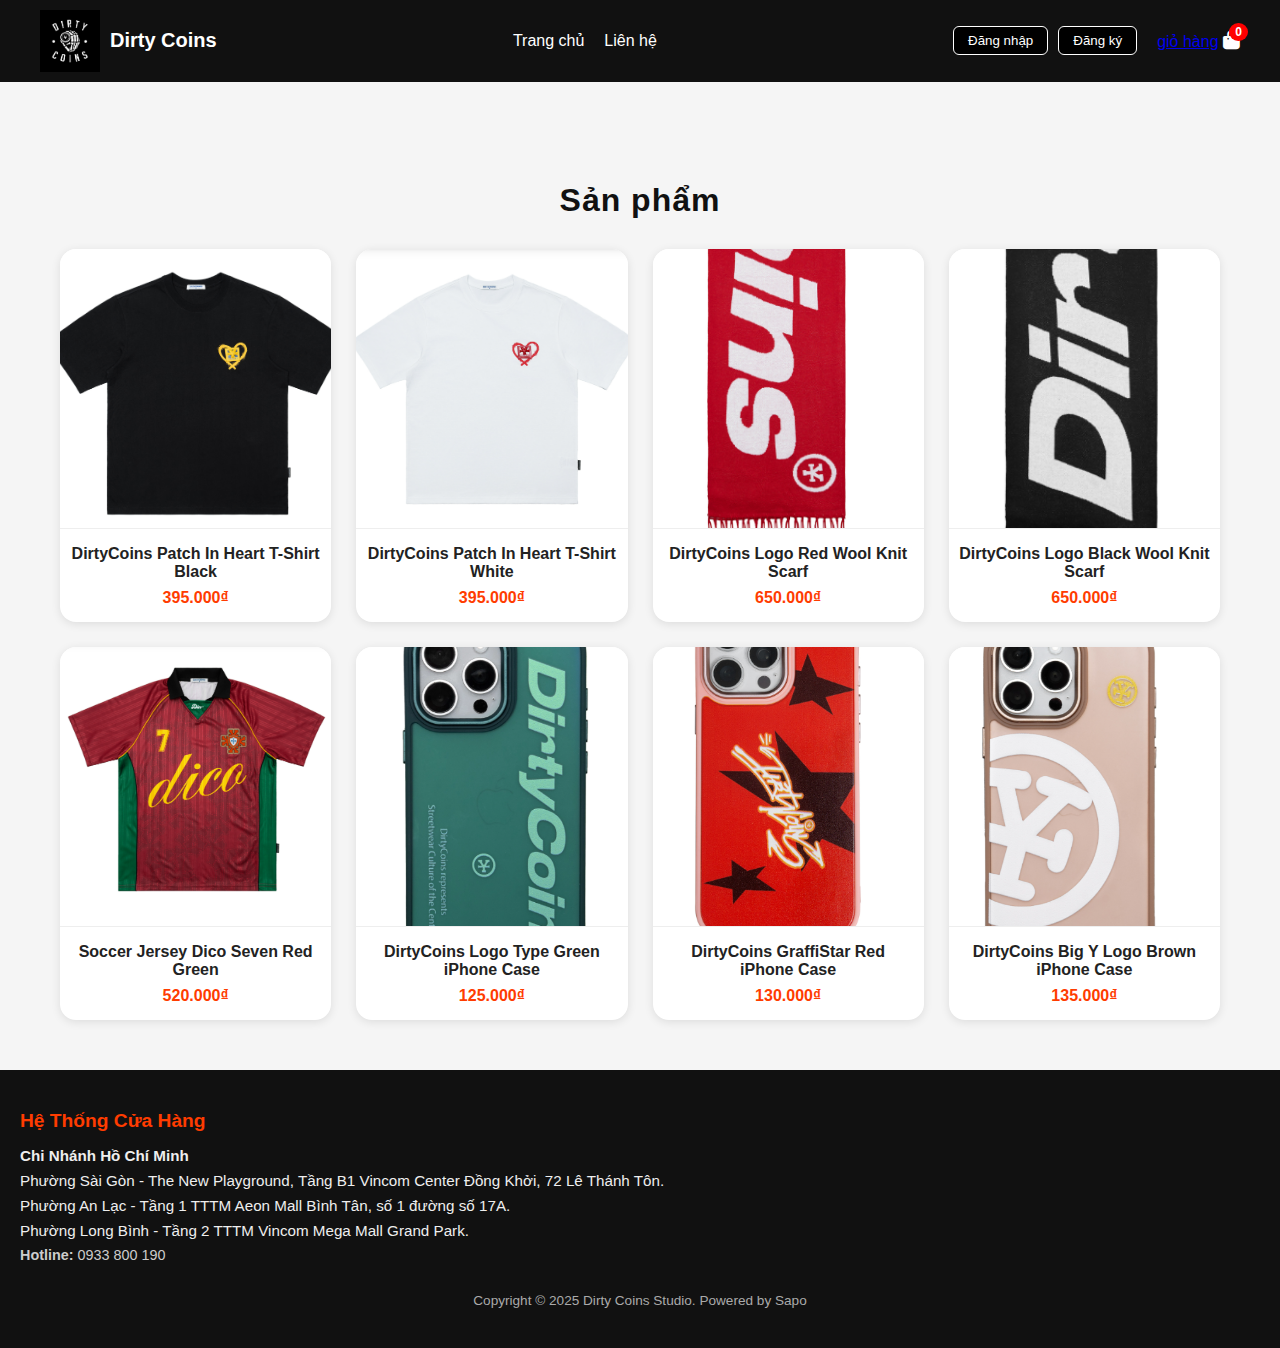
<file: index.html>
<!DOCTYPE html>
<html lang="en">
<head>
  <meta charset="UTF-8">
  <meta name="viewport" content="width=device-width, initial-scale=1.0">
  <title>Dirty Coins</title>
  <link rel="stylesheet" href="assets/css/index.css">
  <link rel="stylesheet" href="https://cdnjs.cloudflare.com/ajax/libs/font-awesome/6.5.0/css/all.min.css">
</head>
<body>

  <!-- Header -->
  <header>
  <div class="brand">
    <img src="assets/img/logo.jpg" alt="Dirty Coins Logo" class="logo">
    <span class="brand-name">Dirty Coins</span>
  </div>

  <nav>
    <a href="index.html">Trang chủ</a>
    <a href="contract.html">Liên hệ</a>
  </nav>

  <div class="right-section">
    <div class="auth-buttons">
      <button id="loginBtn" class="auth-btn">Đăng nhập</button>
      <button id="registerBtn" class="auth-btn">Đăng ký</button>
    </div>
    <div class="cart">
      <a href="cart.html">giỏ hàng</a>
      <i class="fa-solid fa-bag-shopping cart-icon"></i>
      <span class="cart-count">0</span>
  </div>
</header>


  <!-- Main -->
  <main class="container">
    <h1>Sản phẩm</h1>
    <div class="products" id="product-list"></div>
  </main>

  <!-- Footer -->
  <footer>
    <div class="store-system">
      <h3>Hệ Thống Cửa Hàng</h3>
      <ul>
        <li><b>Chi Nhánh Hồ Chí Minh</b></li>
        <li>Phường Sài Gòn - The New Playground, Tầng B1 Vincom Center Đồng Khởi, 72 Lê Thánh Tôn.</li>
        <li>Phường An Lạc - Tầng 1 TTTM Aeon Mall Bình Tân, số 1 đường số 17A.</li>
        <li>Phường Long Bình - Tầng 2 TTTM Vincom Mega Mall Grand Park.</li>
      </ul>
      <p><b>Hotline:</b> 0933 800 190</p>
    </div>
    <small>Copyright © 2025 Dirty Coins Studio. Powered by Sapo</small>
  </footer>

  <!-- JS -->
  <script src="assets/js/data.js"></script>
  <script src="assets/js/renderdata.js"></script>
  <script src="assets/js/check.js"></script>
</body>
</html>
</file>
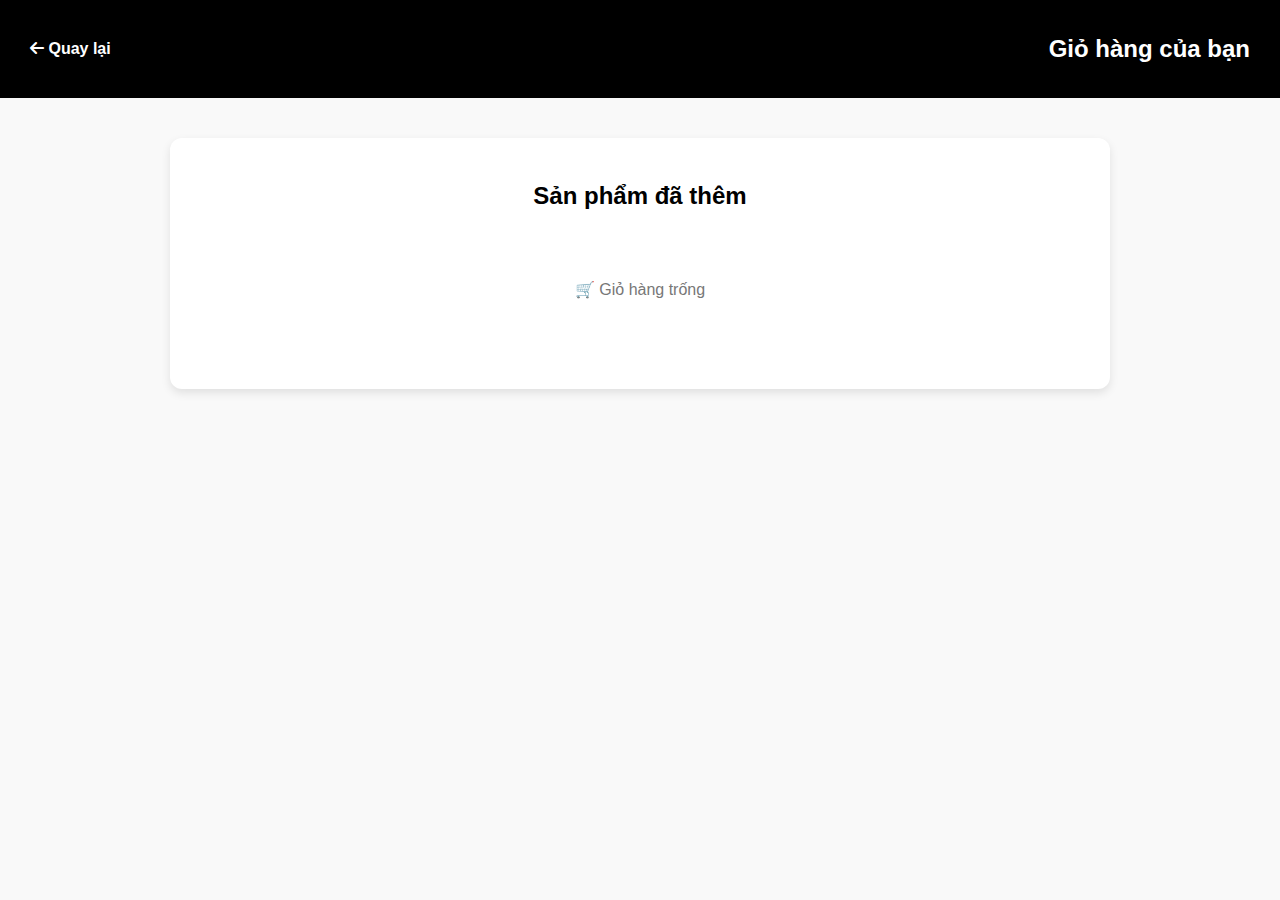
<file: cart.html>
<!DOCTYPE html>
<html lang="en">
<head>
  <meta charset="UTF-8">
  <meta name="viewport" content="width=device-width, initial-scale=1.0">
  <title>Giỏ hàng - Dirty Coins</title>
  <link rel="stylesheet" href="assets/css/cart.css">
  <link rel="stylesheet" href="https://cdnjs.cloudflare.com/ajax/libs/font-awesome/6.5.0/css/all.min.css">
</head>
<body>

  <header>
    <a href="index.html"><i class="fa-solid fa-arrow-left"></i> Quay lại</a>
    <h2>Giỏ hàng của bạn</h2>
  </header>

  <div class="cart-container">
    <h3 class="cart-title">Sản phẩm đã thêm</h3>
    <div id="cartItems"></div>
    <div class="cart-summary" id="cartSummary"></div>
    <button id="checkoutBtn" class="checkout-btn">Thanh toán</button>
  </div>

  <script>
    let cart = JSON.parse(localStorage.getItem("cart")) || [];

    const cartContainer = document.getElementById("cartItems");
    const cartSummary = document.getElementById("cartSummary");
    const checkoutBtn = document.getElementById("checkoutBtn");

    function renderCart() {
      cartContainer.innerHTML = "";
      if (cart.length === 0) {
        cartContainer.innerHTML = `<p class="empty-cart">🛒 Giỏ hàng trống</p>`;
        cartSummary.textContent = "";
        checkoutBtn.style.display = "none";
        return;
      }

      let total = 0;
      cart.forEach((item, index) => {
        const price = parseFloat(item.price.replace(/[^\d]/g, "")) || 0;
        total += price;

        const div = document.createElement("div");
        div.classList.add("cart-item");
        div.innerHTML = `
          <img src="assets/img/${item.image}" alt="">
          <div class="cart-info">
            <h3>${item.name}</h3>
            <p>${item.price}</p>
          </div>
          <button class="cart-remove" onclick="removeItem(${index})"><i class="fa-solid fa-trash"></i></button>
        `;
        cartContainer.appendChild(div);
      });

      cartSummary.textContent = `Tổng cộng: ${total.toLocaleString("vi-VN")}₫`;
      checkoutBtn.style.display = "block";
    }

    function removeItem(index) {
      cart.splice(index, 1);
      localStorage.setItem("cart", JSON.stringify(cart));
      renderCart();
    }

    checkoutBtn.addEventListener("click", () => {
      if (cart.length === 0) return;
      alert("Thanh toán thành công 🎉");
      cart = [];
      localStorage.setItem("cart", JSON.stringify(cart));
      renderCart();
    });

    renderCart();
  </script>
</body>
</html>
</file>
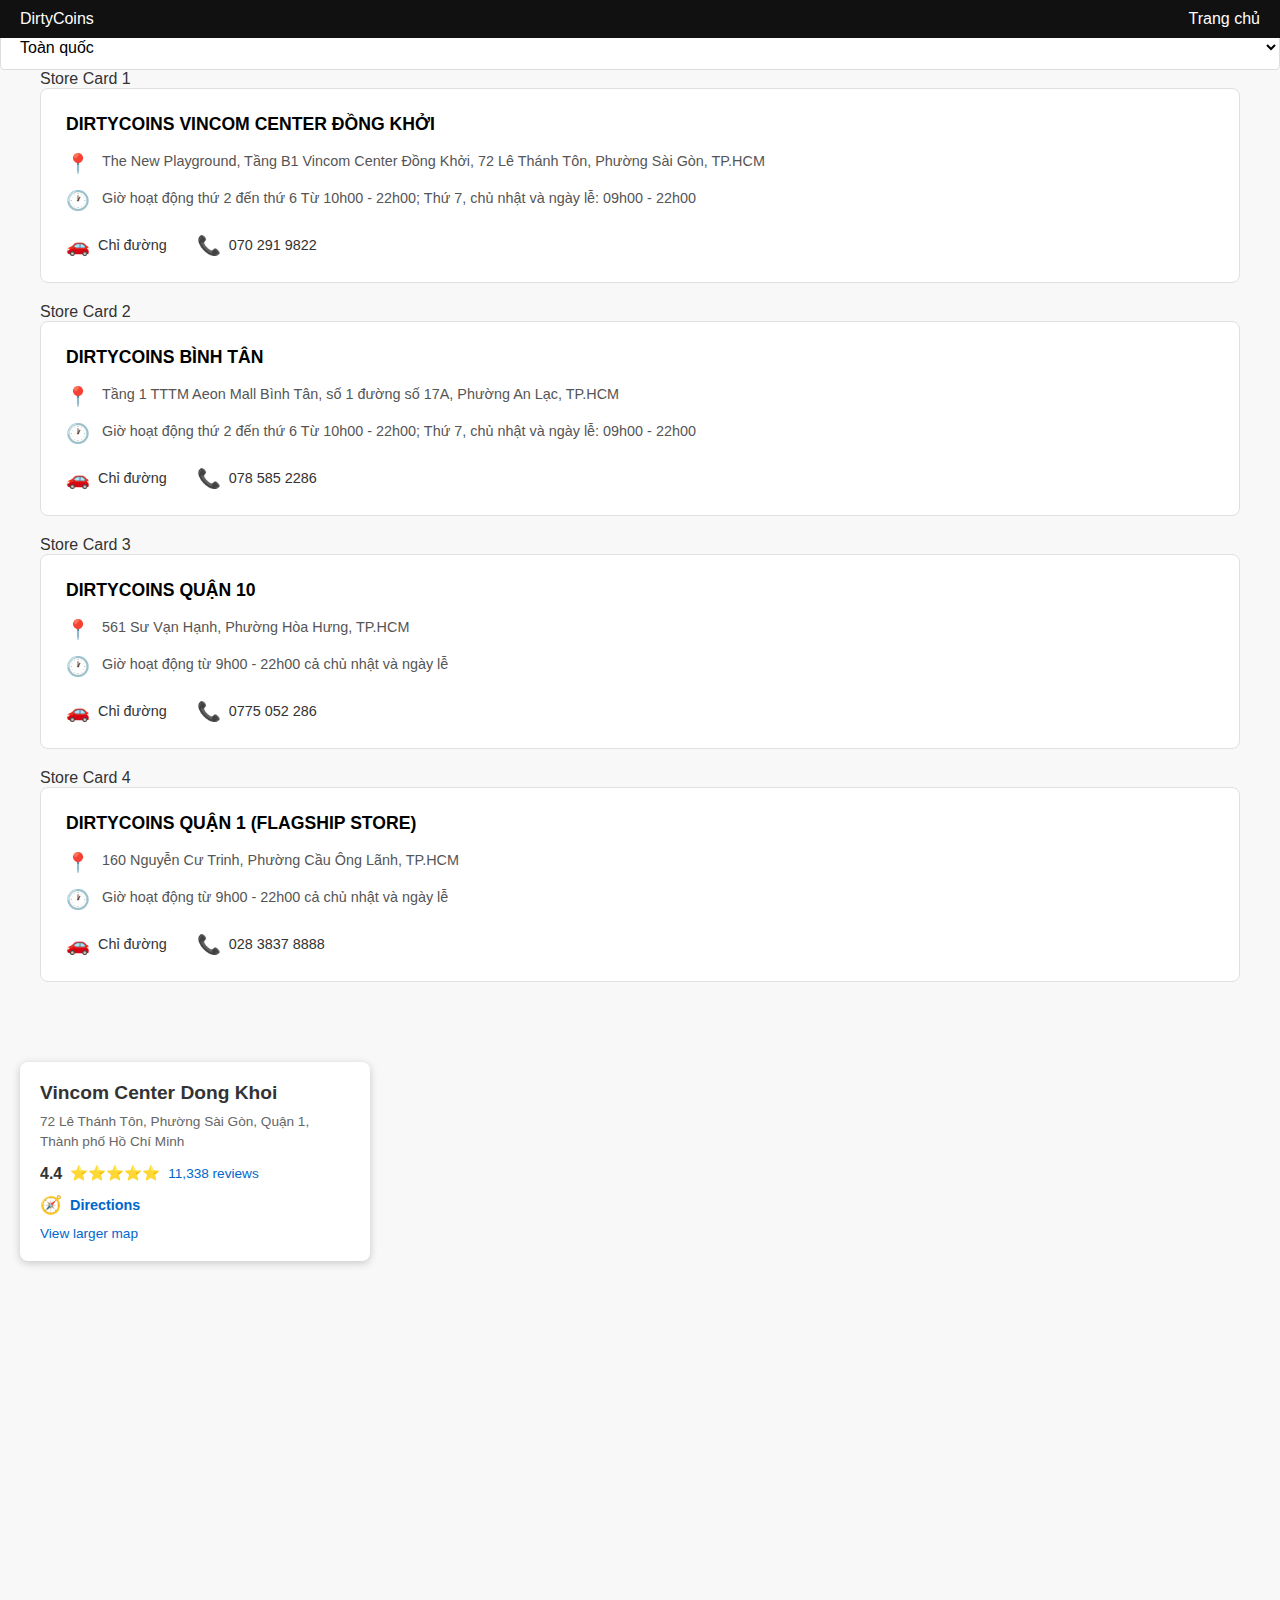
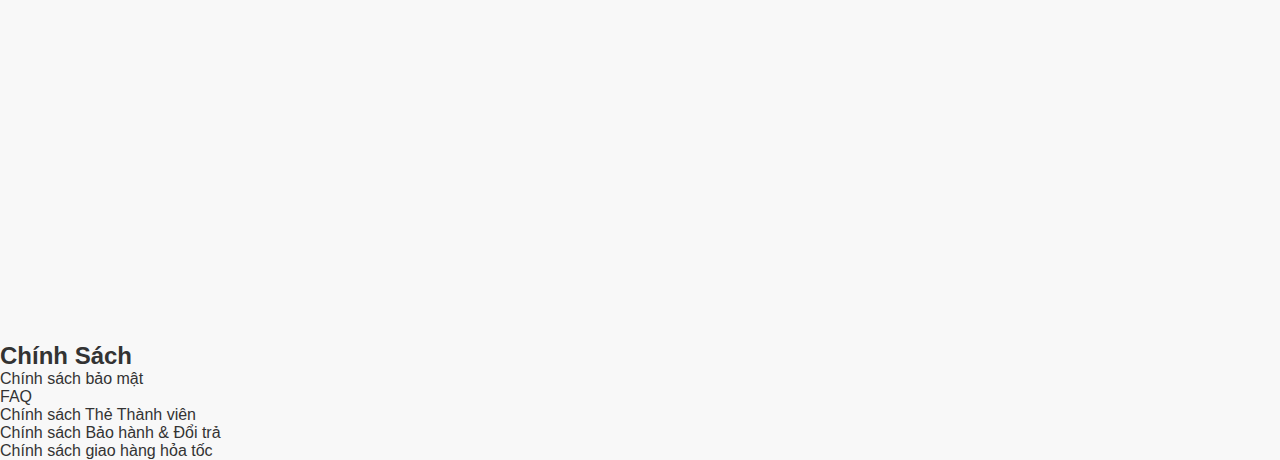
<file: contract.html>
<!DOCTYPE html>
<html lang="en">
<head>
    <meta charset="UTF-8">
    <meta name="viewport" content="width=device-width, initial-scale=1.0">
    <title>contract</title>
    <link rel="stylesheet" href="assets/css/contract.css">
</head>
<body>
    <header>
    <div class="brand">
      <a href="index.html" class="logo"></a>
      <div class="brand-name">DirtyCoins</div>
    </div>
    <nav class="nav">
      <a href="index.html">Trang chủ</a>
    </nav>
    
  </header>
   <div class="filter-section">
          <label for="city-select" class="filter-label">CHỌN TỈNH THÀNH PHỐ</label>
          <select id="city-select" class="city-dropdown">
            <option value="all">Toàn quốc</option>
            <option value="hcm">Hồ Chí Minh</option>
            <option value="hn">Hà Nội</option>
            <option value="dn">Đà Nẵng</option>
          </select>
        </div>
      </div>

      <div class="store-list">
         Store Card 1 
        <div class="store-card">
          <h3 class="store-name">DIRTYCOINS VINCOM CENTER ĐỒNG KHỞI</h3>
          
          <div class="store-info">
            <div class="info-row">
              <span class="icon">📍</span>
              <p class="info-text">The New Playground, Tầng B1 Vincom Center Đồng Khởi, 72 Lê Thánh Tôn, Phường Sài Gòn, TP.HCM</p>
            </div>
            
            <div class="info-row">
              <span class="icon">🕐</span>
              <p class="info-text">Giờ hoạt động thứ 2 đến thứ 6 Từ 10h00 - 22h00; Thứ 7, chủ nhật và ngày lễ: 09h00 - 22h00</p>
            </div>
            
            <div class="info-row actions">
              <div class="action-item">
                <span class="icon">🚗</span>
                <span class="action-text">Chỉ đường</span>
              </div>
              <div class="action-item">
                <span class="icon">📞</span>
                <span class="action-text">070 291 9822</span>
              </div>
            </div>
          </div>
        </div>

         Store Card 2 
        <div class="store-card">
          <h3 class="store-name">DIRTYCOINS BÌNH TÂN</h3>
          
          <div class="store-info">
            <div class="info-row">
              <span class="icon">📍</span>
              <p class="info-text">Tầng 1 TTTM Aeon Mall Bình Tân, số 1 đường số 17A, Phường An Lạc, TP.HCM</p>
            </div>
            
            <div class="info-row">
              <span class="icon">🕐</span>
              <p class="info-text">Giờ hoạt động thứ 2 đến thứ 6 Từ 10h00 - 22h00; Thứ 7, chủ nhật và ngày lễ: 09h00 - 22h00</p>
            </div>
            
            <div class="info-row actions">
              <div class="action-item">
                <span class="icon">🚗</span>
                <span class="action-text">Chỉ đường</span>
              </div>
              <div class="action-item">
                <span class="icon">📞</span>
                <span class="action-text">078 585 2286</span>
              </div>
            </div>
          </div>
        </div>

         Store Card 3 
        <div class="store-card">
          <h3 class="store-name">DIRTYCOINS QUẬN 10</h3>
          
          <div class="store-info">
            <div class="info-row">
              <span class="icon">📍</span>
              <p class="info-text">561 Sư Vạn Hạnh, Phường Hòa Hưng, TP.HCM</p>
            </div>
            
            <div class="info-row">
              <span class="icon">🕐</span>
              <p class="info-text">Giờ hoạt động từ 9h00 - 22h00 cả chủ nhật và ngày lễ</p>
            </div>
            
            <div class="info-row actions">
              <div class="action-item">
                <span class="icon">🚗</span>
                <span class="action-text">Chỉ đường</span>
              </div>
              <div class="action-item">
                <span class="icon">📞</span>
                <span class="action-text">0775 052 286</span>
              </div>
            </div>
          </div>
        </div>

         Store Card 4 
        <div class="store-card">
          <h3 class="store-name">DIRTYCOINS QUẬN 1 (FLAGSHIP STORE)</h3>
          
          <div class="store-info">
            <div class="info-row">
              <span class="icon">📍</span>
              <p class="info-text">160 Nguyễn Cư Trinh, Phường Cầu Ông Lãnh, TP.HCM</p>
            </div>
            
            <div class="info-row">
              <span class="icon">🕐</span>
              <p class="info-text">Giờ hoạt động từ 9h00 - 22h00 cả chủ nhật và ngày lễ</p>
            </div>
            
            <div class="info-row actions">
              <div class="action-item">
                <span class="icon">🚗</span>
                <span class="action-text">Chỉ đường</span>
              </div>
              <div class="action-item">
                <span class="icon">📞</span>
                <span class="action-text">028 3837 8888</span>
              </div>
            </div>
          </div>
        </div>

      </div>
    </div>

    <div class="map-panel">
      <div class="map-header">
        <h2 class="map-title">Vincom Center Dong Khoi</h2>
        <p class="map-address">72 Lê Thánh Tôn, Phường Sài Gòn, Quận 1, Thành phố Hồ Chí Minh</p>
        <div class="map-rating">
          <span class="rating-score">4.4</span>
          <span class="rating-stars">⭐⭐⭐⭐⭐</span>
          <a href="#" class="rating-link">11,338 reviews</a>
        </div>
        <a href="#" class="directions-link">
          <span class="directions-icon">🧭</span>
          Directions
        </a>
        <a href="#" class="view-larger">View larger map</a>
      </div>
      
      <iframe 
        class="google-map"
        src="https://www.google.com/maps/embed?pb=!1m18!1m12!1m3!1d3919.4609464152665!2d106.70086731533429!3d10.776448292320195!2m3!1f0!2f0!3f0!3m2!1i1024!2i768!4f13.1!3m3!1m2!1s0x31752f4b3330bcc9%3A0x5ecb559bb581b953!2sVincom%20Center%20%C4%90%E1%BB%93ng%20Kh%E1%BB%9Fi!5e0!3m2!1sen!2s!4v1234567890123!5m2!1sen!2s"
        allowfullscreen=""
        loading="lazy"
        referrerpolicy="no-referrer-when-downgrade">
      </iframe>
    </div>
  </div>

    <div class="footer-section policies">
        <h2>Chính Sách</h2>
        <ul class="policy-list">
            <li><a>Chính sách bảo mật</a></li>
            <li><a>FAQ</a></li>
            <li><a>Chính sách Thẻ Thành viên</a></li>
            <li><a>Chính sách Bảo hành & Đổi trả</a></li>
            <li>Chính sách giao hàng hỏa tốc</a></li>
        </ul>
    </div>

    </footer>
</body>
</html>
</file>
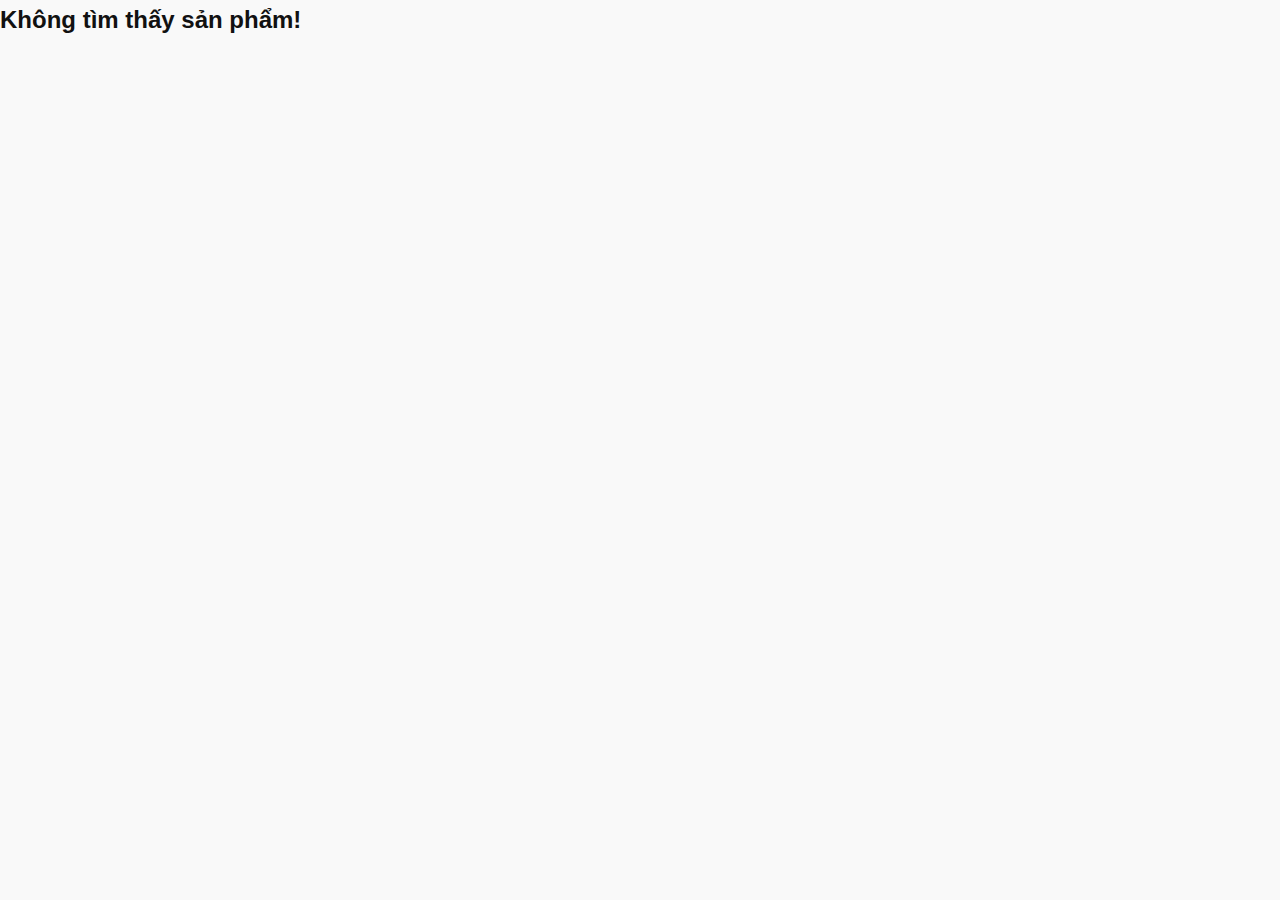
<file: detail.html>
<!DOCTYPE html>
<html lang="vi">
<head>
  <meta charset="UTF-8">
  <meta name="viewport" content="width=device-width, initial-scale=1.0">
  <title>Chi tiết sản phẩm</title>
  <link rel="stylesheet" href="assets/css/detail.css">
</head>
<body>
  <header>
    <a href="index.html" class="back-btn">← Quay lại</a>
    <h1>Chi tiết sản phẩm</h1>
  </header>

  <main class="detail-container">
    <div class="image">
      <img id="product-img" src="" alt="">
    </div>
    <div class="info">
      <h2 id="product-name"></h2>
      <p id="product-price" class="price"></p>
      <p><b>Chất liệu:</b> <span id="product-material"></span></p>
      <p><b>Form:</b> <span id="product-fit"></span></p>
      <p><b>Mô tả:</b></p>
      <ul id="product-details"></ul>
      <p><b>Người mẫu:</b> <span id="product-model"></span></p>
      <p><b>Kích cỡ:</b> <span id="product-sizes"></span></p>
      <div id="size-chart"></div>

            <!-- Nút thao tác -->
      <div class="actions">
        <button class="btn buy-now" id="buyNowBtn">Mua ngay</button>
        <button onclick="addToCart(product)">🛒 Thêm vào giỏ hàng</button>

      </div>
    </div>
  </main>

  <script>
    const product = JSON.parse(localStorage.getItem("product"));
    if (product) {
      document.getElementById("product-img").src = `assets/img/${product.image}`;
      document.getElementById("product-name").textContent = product.name;
      document.getElementById("product-price").textContent = product.price;
      document.getElementById("product-material").textContent = product.material;
      document.getElementById("product-fit").textContent = product.fit;
      document.getElementById("product-model").textContent = product.model;
      document.getElementById("product-sizes").textContent = product.sizes.join(", ");

      const detailsList = document.getElementById("product-details");
      product.details.forEach(d => {
        const li = document.createElement("li");
        li.textContent = d;
        detailsList.appendChild(li);
      });

      if (product.chart) {
        document.getElementById("size-chart").innerHTML =
          `<img src="assets/img/${product.chart}" alt="Size Chart" style="width:300px;">`;
      }
    } else {
      document.body.innerHTML = "<h2>Không tìm thấy sản phẩm!</h2>";
    }

    // ========== Xử lý giỏ hàng ==========
    function getCart() {
      return JSON.parse(localStorage.getItem("cart")) || [];
    }

    function saveCart(cart) {
      localStorage.setItem("cart", JSON.stringify(cart));
    }

    function addToCart(item) {
      let cart = getCart();
      const existing = cart.find(c => c.name === item.name);
      if (existing) {
        existing.quantity += 1;
      } else {
        cart.push({ ...item, quantity: 1 });
      }
      saveCart(cart);
    }

    // ====== Nút “Thêm vào giỏ hàng” ======
    document.getElementById("addToCartBtn").addEventListener("click", () => {
      addToCart(product);
      alert(`Đã thêm "${product.name}" vào giỏ hàng!`);
    });

    // ====== Nút “Mua ngay” ======
    document.getElementById("buyNowBtn").addEventListener("click", () => {
      addToCart(product);
      window.location.href = "cart.html"; // chuyển đến trang giỏ hàng
    });

  function addToCart(product) {
    let cart = JSON.parse(localStorage.getItem("cart")) || [];
    cart.push(product);
    localStorage.setItem("cart", JSON.stringify(cart));
    alert("Đã thêm vào giỏ hàng!");
}

  </script>
</body>
</html>
</file>
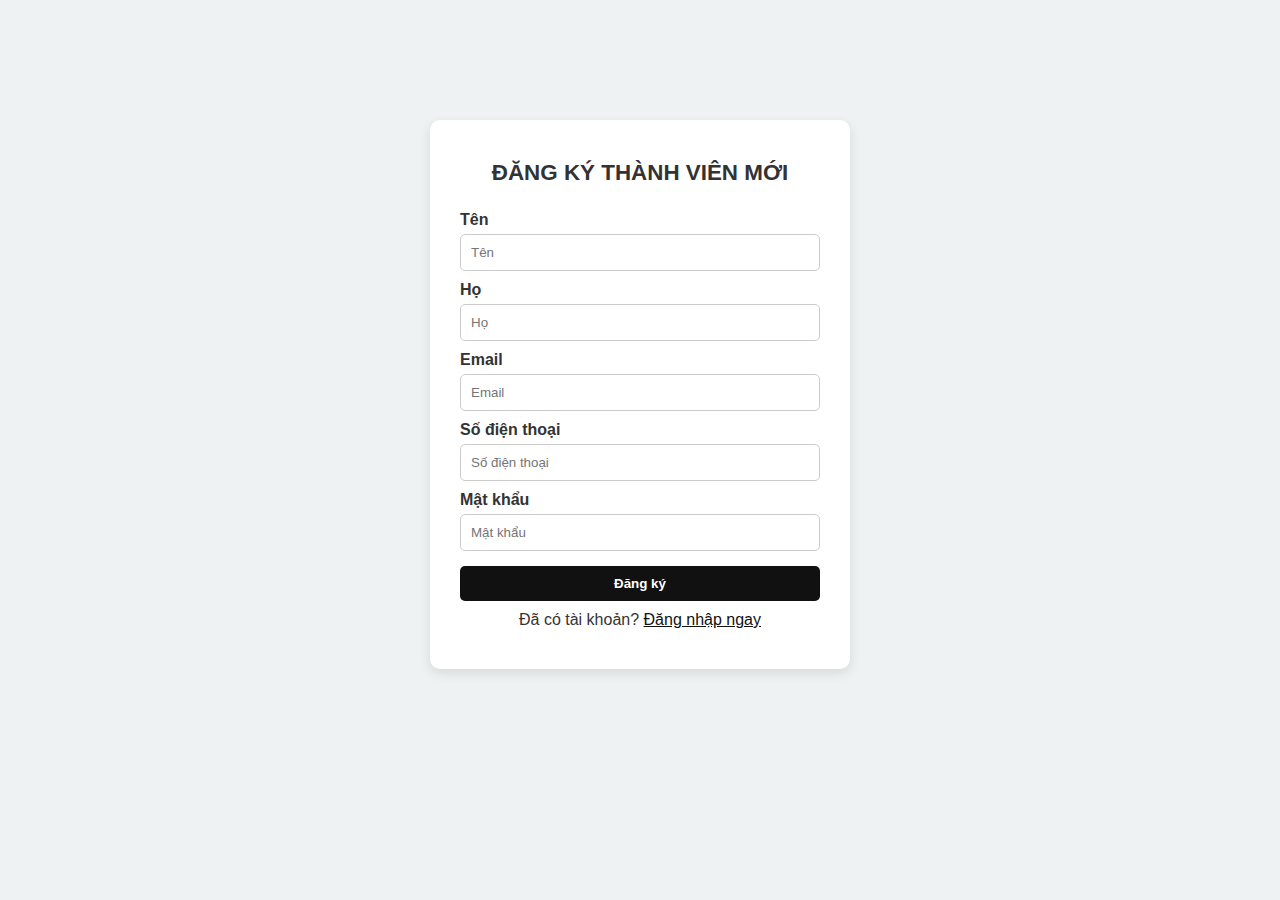
<file: signup.html>
<!DOCTYPE html>
<html lang="vi">
<head>
  <meta charset="UTF-8">
  <meta name="viewport" content="width=device-width, initial-scale=1.0">
  <title>Đăng ký thành viên mới</title>
  <link rel="stylesheet" href="assets/css/signup.css">
</head>
<body>
  <div class="auth-container">
    <div class="auth-box">
      <h2>ĐĂNG KÝ THÀNH VIÊN MỚI</h2>
      <form id="signupForm">
        <label for="signup-firstname">Tên</label>
        <input type="text" id="signup-firstname" placeholder="Tên" required>

        <label for="signup-lastname">Họ</label>
        <input type="text" id="signup-lastname" placeholder="Họ" required>

        <label for="signup-email">Email</label>
        <input type="email" id="signup-email" placeholder="Email" required>

        <label for="signup-phone">Số điện thoại</label>
        <input type="tel" id="signup-phone" placeholder="Số điện thoại" required pattern="[0-9]{9,11}" title="Chỉ nhập số, từ 9–11 ký tự">

        <label for="signup-password">Mật khẩu</label>
        <input type="password" id="signup-password" placeholder="Mật khẩu" required minlength="6">

        <input type="submit" value="Đăng ký">
      </form>

      <div class="signup-link">
        Đã có tài khoản? <a href="login.html">Đăng nhập ngay</a>
      </div>
    </div>
  </div>

  <script src="assets/js/signup.js"></script>
</body>
</html>
</file>
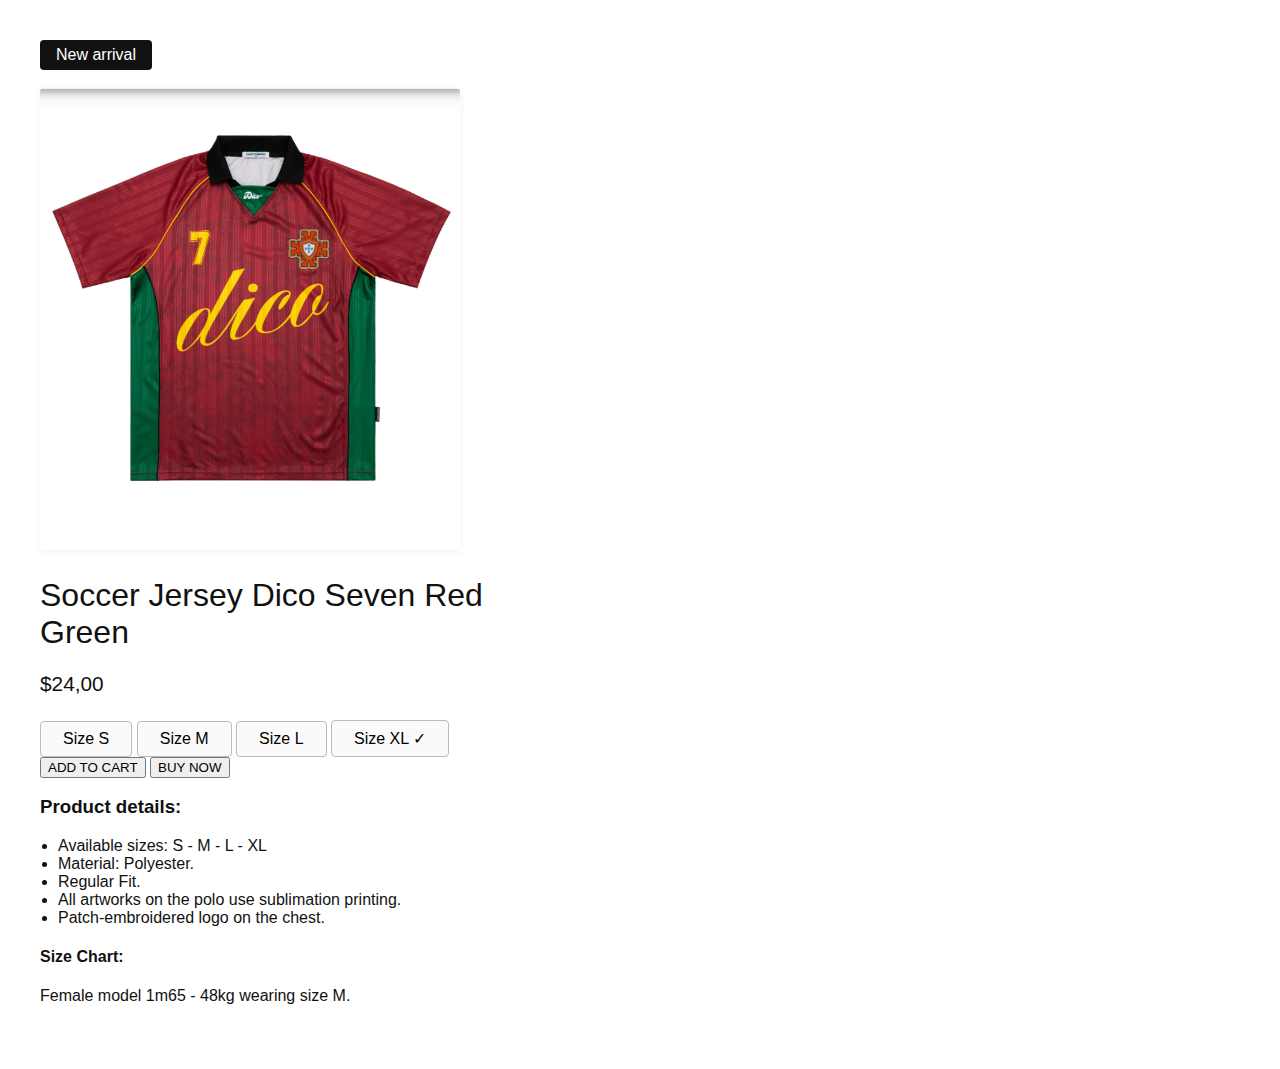
<file: sp1.html>
<!DOCTYPE html>
<html lang="en">
<head>
    <meta charset="UTF-8">
    <meta name="viewport" content="width=device-width, initial-scale=1.0">
    <title>Soccer Jersey Dico Seven Red Green</title>
    <style>
        body {
            font-family: Arial, sans-serif;
            background: #fff;
            color: #111;
            margin: 0;
            padding: 0;
        }
        .product-detail-container {
            display: flex;
            justify-content: center;
            align-items: flex-start;
            gap: 60px;
            max-width: 1200px;
            margin: 40px auto;
            padding: 0 20px;
        }
        .product-image {
            flex: 1 1 400px;
            display: flex;
            flex-direction: column;
            align-items: flex-start;
        }
        .product-image img {
            max-width: 420px;
            width: 100%;
            border-radius: 4px;
            box-shadow: 0 2px 8px rgba(0,0,0,0.06);
        }
        .badge {
            background: #111;
            color: #fff;
            padding: 6px 16px;
            border-radius: 4px;
            font-size: 1em;
            margin-bottom: 18px;
            display: inline-block;
        }
        .product-info {
            flex: 1 1 400px;
            max-width: 480px;
        }
        .product-title {
            font-size: 2em;
            font-weight: 500;
            margin-bottom: 8px;
        }
        .product-price {
            font-size: 1.3em;
            color: #111;
            margin-bottom: 24px;
        }
        .size-options {
            display: flex;
            gap: 12px;
            margin-bottom: 18px;
        }
        .size-btn {
            padding: 8px 22px;
            border: 1px solid #bbb;
            background: #fafafa;
            border-radius: 4px;
            cursor: pointer;
            font-size: 1em;
            transition: border 0.2s, background 0.2s;
        }
        .size-btn.selected, .size-btn:hover {
            border: 2px solid #111;
            background: #f0f0f0;
        }
        .product-actions {
            margin-bottom: 18px;
        }
        .add-to-cart, .buy-now {
            width: 100%;
            padding: 14px 0;
            font-size: 1.1em;
            border-radius: 4px;
            border: 1px solid #111;
            background: #fff;
            cursor: pointer;
            margin-bottom: 12px;
            transition: background 0.2s, color 0.2s;
        }
        .buy-now {
            background: #111;
            color: #fff;
            border: none;
        }
        .add-to-cart:hover {
            background: #f5f5f5;
        }
        .buy-now:hover {
            background: #333;
        }
        .product-details {
            margin-bottom: 24px;
        }
        .product-details b {
            display: block;
            margin-bottom: 6px;
        }
        .product-details ul {
            margin: 0 0 0 18px;
            padding: 0;
        }
        .size-chart {
            margin-top: 18px;
        }
        .size-chart img {
            max-width: 180px;
            margin-top: 10px;
        }
        @media (max-width: 900px) {
            .product-detail-container {
                flex-direction: column;
                align-items: center;
                gap: 30px;
            }
            .product-image img, .product-info {
                max-width: 100%;
            }
        }
    </style>
</head>
<body>
    <div class="product-detail-container">
        <div class="product-image">
            <span class="badge">New arrival</span>
            <img src="assets/img/sp5.png" alt="Soccer Jersey Dico Seven Red Green">
         <aside class="product-sidebar">
            <div class="product-info">
                <h2 class="product-title">Soccer Jersey Dico Seven Red Green</h2>
                <p class="product-price">$24,00</p>
            </div>

            <div class="size-selection">
                <button class="size-btn">Size S</button>
                <button class="size-btn">Size M</button>
                <button class="size-btn">Size L</button>
                <button class="size-btn size-selected">
                    Size XL
                    <span class="checkmark">✓</span> 
                </button>
            </div>

            <button class="btn btn-primary">ADD TO CART</button>
            <button class="btn btn-secondary">BUY NOW</button>

            <div class="product-details">
                <h3>Product details:</h3>
                <ul>
                    <li>Available sizes: S - M - L - XL</li>
                    <li>Material: Polyester.</li>
                    <li>Regular Fit.</li>
                    <li>All artworks on the polo use sublimation printing.</li>
                    <li>Patch-embroidered logo on the chest.</li>
                </ul>

                <div class="size-chart">
                    <h4>Size Chart:</h4>
                    <p>Female model 1m65 - 48kg wearing size M.</p>
                </div>
            </div>
        </aside>
    </div>
</body>
</file>
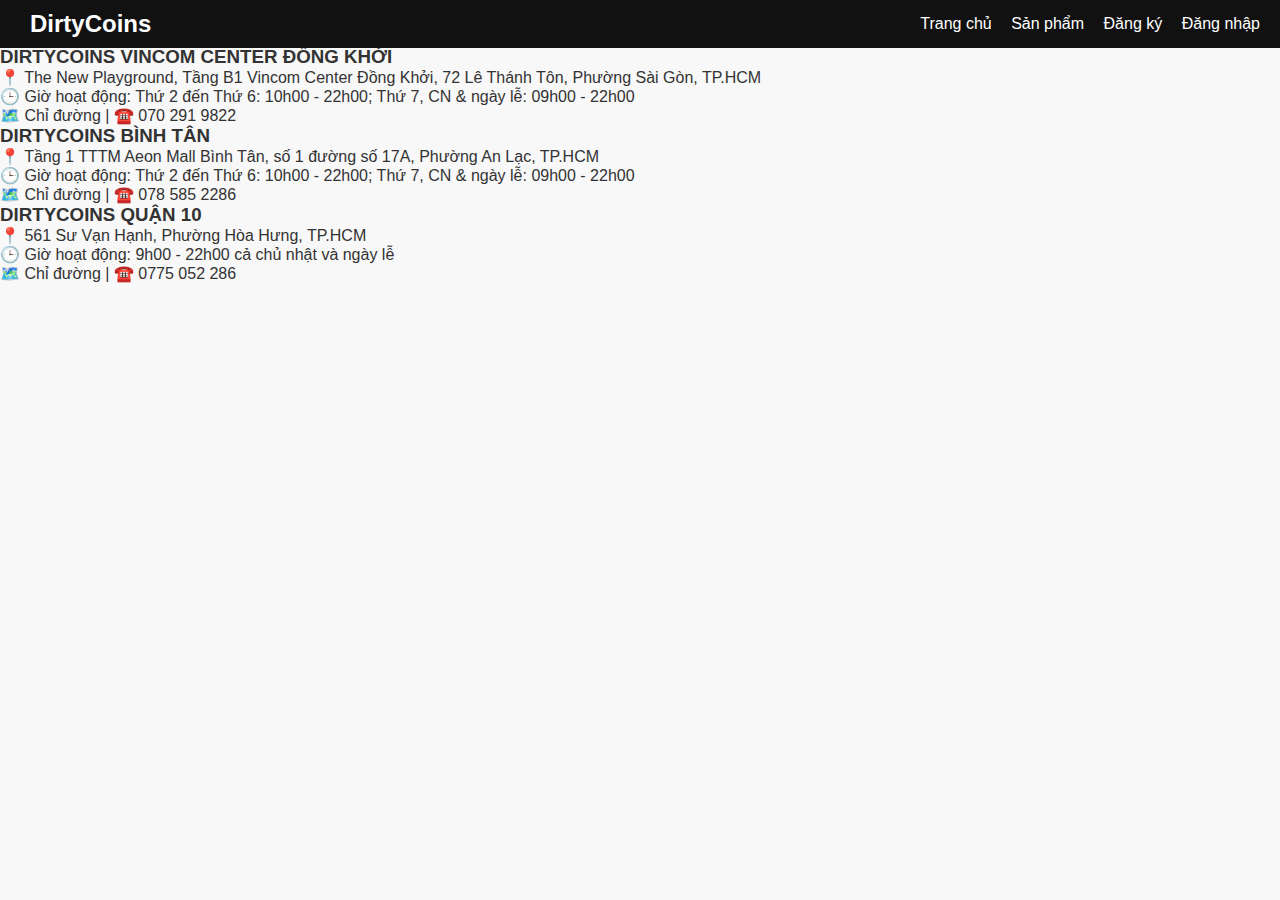
<file: assets/contract.html>
<!DOCTYPE html>
<html lang="en">
<head>
    <meta charset="UTF-8">
    <meta name="viewport" content="width=device-width, initial-scale=1.0">
    <title>contract</title>
    <link rel="stylesheet" href="contract.css">
</head>
<body>
    <header>
    <div class="brand">
      <a href="index.html" class="logo"></a>
      <div class="brand-name">DirtyCoins</div>
    </div>
    <nav class="nav">
      <a href="index.html">Trang chủ</a>
      <a href="index.html">Sản phẩm</a>
      <a href="signup.html">Đăng ký</a>
      <a href="login.html">Đăng nhập</a>
    </nav>
  </header>
  <main class="main-content">
    <div class="showroom-list">
      <h2>DIRTY COINS các showroom trên cả nước</h2>
      <label for="city">Thành Phố Hồ Chí Minh</label>
      <div class="showroom-card">
        <h3>DIRTYCOINS VINCOM CENTER ĐỒNG KHỞI</h3>
        <p>📍 The New Playground, Tầng B1 Vincom Center Đồng Khởi, 72 Lê Thánh Tôn, Phường Sài Gòn, TP.HCM</p>
        <p>🕒 Giờ hoạt động: Thứ 2 đến Thứ 6: 10h00 - 22h00; Thứ 7, CN & ngày lễ: 09h00 - 22h00</p>
        <p>🗺️ Chỉ đường | ☎️ 070 291 9822</p>
      </div>
      <div class="showroom-card">
        <h3>DIRTYCOINS BÌNH TÂN</h3>
        <p>📍 Tầng 1 TTTM Aeon Mall Bình Tân, số 1 đường số 17A, Phường An Lạc, TP.HCM</p>
        <p>🕒 Giờ hoạt động: Thứ 2 đến Thứ 6: 10h00 - 22h00; Thứ 7, CN & ngày lễ: 09h00 - 22h00</p>
        <p>🗺️ Chỉ đường | ☎️ 078 585 2286</p>
      </div>
      <div class="showroom-card">
        <h3>DIRTYCOINS QUẬN 10</h3>
        <p>📍 561 Sư Vạn Hạnh, Phường Hòa Hưng, TP.HCM</p>
        <p>🕒 Giờ hoạt động: 9h00 - 22h00 cả chủ nhật và ngày lễ</p>
        <p>🗺️ Chỉ đường | ☎️ 0775 052 286</p>
      </div>
      <!-- Thêm các showroom khác nếu muốn -->
    </div>
  </main>
    
</body>
</html>
</file>
<file: assets/css/cart.css>
body {
      font-family: "Poppins", sans-serif;
      background: #f9f9f9;
      margin: 0;
      padding: 0;
    }

    header {
      background: #000;
      color: white;
      padding: 15px 30px;
      display: flex;
      align-items: center;
      justify-content: space-between;
    }

    header a {
      color: white;
      text-decoration: none;
      font-weight: 600;
    }

    .cart-container {
      max-width: 900px;
      margin: 40px auto;
      background: white;
      border-radius: 12px;
      box-shadow: 0 4px 10px rgba(0,0,0,0.1);
      padding: 20px;
    }

    .cart-title {
      text-align: center;
      margin-bottom: 20px;
      font-size: 24px;
      font-weight: 700;
    }

    .cart-item {
      display: flex;
      align-items: center;
      justify-content: space-between;
      border-bottom: 1px solid #eee;
      padding: 15px 0;
    }

    .cart-item img {
      width: 80px;
      height: 80px;
      border-radius: 8px;
      object-fit: cover;
    }

    .cart-info {
      flex: 1;
      margin-left: 15px;
    }

    .cart-info h3 {
      margin: 0;
      font-size: 16px;
    }

    .cart-info p {
      margin: 5px 0;
      color: #555;
    }

    .cart-remove {
      background: none;
      border: none;
      color: red;
      font-size: 18px;
      cursor: pointer;
    }

    .cart-summary {
      text-align: right;
      margin-top: 20px;
      font-size: 18px;
      font-weight: bold;
    }

    .checkout-btn {
      display: block;
      margin: 20px auto 0;
      padding: 10px 20px;
      background: #007bff;
      color: white;
      border: none;
      border-radius: 8px;
      cursor: pointer;
      font-weight: 600;
    }

    .checkout-btn:hover {
      background: #0056b3;
    }

    .empty-cart {
      text-align: center;
      color: #777;
      font-size: 16px;
      padding: 50px 0;
    }
</file>
<file: assets/css/contract.css>
* {
  margin: 0;
  padding: 0;
  box-sizing: border-box;
}

body {
  font-family: "Helvetica Neue", Arial, sans-serif;
  color: #333;
  overflow: hidden;
}
* {
  margin: 0;
  padding: 0;
  box-sizing: border-box;
}

body {
  font-family: Arial, sans-serif;
  background: #f8f8f8;
  color: #333;
}

/* Header */
header {
  background: #111;
  color: #fff;
  padding: 10px 20px;
  display: flex;
  justify-content: space-between;
  align-items: center;
  position: fixed;
  top: 0;
  left: 0;
  width: 100%;
  z-index: 10;
}

header .logo img {
  height: 50px;
}

header nav a {
  color: #fff;
  margin-left: 15px;
  text-decoration: none;
}

.store-locator {
  display: flex;
  height: 100vh;
  width: 100%;
}

/* Left Panel - Store List */
.store-list-panel {
  width: 50%;
  height: 100vh;
  overflow-y: auto;
  background: #ffffff;
  border-right: 1px solid #e0e0e0;
}

.panel-header {
  padding: 40px 40px 30px;
  background: #f8f8f8;
  position: sticky;
  top: 0;
  z-index: 10;
}

.page-title {
  font-size: 1.5rem;
  font-weight: 700;
  margin-bottom: 30px;
  text-transform: uppercase;
  letter-spacing: 0.5px;
}

.filter-section {
  display: flex;
  flex-direction: column;
  gap: 10px;
}

.filter-label {
  font-size: 0.85rem;
  font-weight: 600;
  text-transform: uppercase;
  color: #666;
  letter-spacing: 0.5px;
}

.city-dropdown {
  width: 100%;
  padding: 12px 15px;
  border: 1px solid #ddd;
  border-radius: 4px;
  font-size: 1rem;
  background: white;
  cursor: pointer;
  transition: border-color 0.3s ease;
}

.city-dropdown:hover {
  border-color: #999;
}

.city-dropdown:focus {
  outline: none;
  border-color: #333;
}

.store-list {
  padding: 0 40px 40px;
}

/* Store Card */
.store-card {
  border: 1px solid #e0e0e0;
  border-radius: 8px;
  padding: 25px;
  margin-bottom: 20px;
  background: white;
  transition: box-shadow 0.3s ease, transform 0.2s ease;
}

.store-card:hover {
  box-shadow: 0 4px 12px rgba(0, 0, 0, 0.1);
  transform: translateY(-2px);
}

.store-name {
  font-size: 1.1rem;
  font-weight: 700;
  margin-bottom: 15px;
  text-transform: uppercase;
  color: #000;
}

.store-info {
  display: flex;
  flex-direction: column;
  gap: 12px;
}

.info-row {
  display: flex;
  gap: 12px;
  align-items: flex-start;
}

.icon {
  font-size: 1.2rem;
  flex-shrink: 0;
  margin-top: 2px;
}

.info-text {
  font-size: 0.9rem;
  line-height: 1.6;
  color: #555;
}

.info-row.actions {
  display: flex;
  gap: 30px;
  margin-top: 8px;
}

.action-item {
  display: flex;
  align-items: center;
  gap: 8px;
  cursor: pointer;
  transition: color 0.3s ease;
}

.action-item:hover {
  color: #0066cc;
}

.action-text {
  font-size: 0.9rem;
  font-weight: 500;
}

/* Right Panel - Map */
.map-panel {
  width: 50%;
  height: 100vh;
  position: relative;
  overflow: hidden;
}

.map-header {
  position: absolute;
  top: 20px;
  left: 20px;
  background: white;
  padding: 20px;
  border-radius: 8px;
  box-shadow: 0 2px 8px rgba(0, 0, 0, 0.2);
  z-index: 5;
  max-width: 350px;
}

.map-title {
  font-size: 1.2rem;
  font-weight: 700;
  margin-bottom: 8px;
}

.map-address {
  font-size: 0.85rem;
  color: #666;
  margin-bottom: 12px;
  line-height: 1.5;
}

.map-rating {
  display: flex;
  align-items: center;
  gap: 8px;
  margin-bottom: 12px;
}

.rating-score {
  font-size: 1rem;
  font-weight: 700;
}

.rating-stars {
  font-size: 0.9rem;
}

.rating-link {
  font-size: 0.85rem;
  color: #0066cc;
  text-decoration: none;
}

.rating-link:hover {
  text-decoration: underline;
}

.directions-link {
  display: inline-flex;
  align-items: center;
  gap: 8px;
  color: #0066cc;
  text-decoration: none;
  font-weight: 600;
  margin-bottom: 10px;
  font-size: 0.9rem;
}

.directions-link:hover {
  text-decoration: underline;
}

.directions-icon {
  font-size: 1.1rem;
}

.view-larger {
  display: block;
  color: #0066cc;
  text-decoration: none;
  font-size: 0.85rem;
}

.view-larger:hover {
  text-decoration: underline;
}

.google-map {
  width: 100%;
  height: 100%;
  border: none;
}

/* Scrollbar Styling */
.store-list-panel::-webkit-scrollbar {
  width: 8px;
}

.store-list-panel::-webkit-scrollbar-track {
  background: #f1f1f1;
}

.store-list-panel::-webkit-scrollbar-thumb {
  background: #888;
  border-radius: 4px;
}

.store-list-panel::-webkit-scrollbar-thumb:hover {
  background: #555;
}

/* Responsive Design */
@media (max-width: 1024px) {
  .store-locator {
    flex-direction: column;
  }

  .store-list-panel,
  .map-panel {
    width: 100%;
    height: 50vh;
  }

  .panel-header {
    padding: 20px;
  }

  .store-list {
    padding: 0 20px 20px;
  }

  .map-header {
    max-width: calc(100% - 40px);
  }
}

@media (max-width: 768px) {
  .page-title {
    font-size: 1.2rem;
  }

  .store-card {
    padding: 20px;
  }

  .store-name {
    font-size: 1rem;
  }

  .info-text,
  .action-text {
    font-size: 0.85rem;
  }

  .map-header {
    padding: 15px;
  }

  .map-title {
    font-size: 1rem;
  }
}
html, body {
  height: auto;           /* Đảm bảo chiều cao trang mở rộng theo nội dung */
  overflow-y: auto;       /* Bật cuộn dọc */
  margin: 0;              /* Xóa margin mặc định */
  font-family: Arial, sans-serif;
  scroll-behavior: smooth; /* Cuộn mượt */
}
</file>
<file: assets/css/index.css>
/* Reset */
* {
  margin: 0;
  padding: 0;
  box-sizing: border-box;
}

body {
  font-family: "Poppins", Arial, sans-serif;
  background-color: #f5f5f5;
  color: #222;
}

/* Header hiện đại */
/* Tổng thể header */
header {
  display: flex;
  align-items: center;
  justify-content: space-between;
  background-color: #111;
  color: white;
  padding: 10px 40px;
}

/* Logo + tên */
.brand {
  display: flex;
  align-items: center;
  gap: 10px;
}

.logo {
  width: 60px;   /* giảm kích thước logo */
  height: auto;
  object-fit: contain;
}

.brand-name {
  font-weight: bold;
  font-size: 20px;
}

/* Menu điều hướng */
nav {
  flex: 1;
  display: flex;
  justify-content: center;
  gap: 20px;
}

nav a {
  color: white;
  text-decoration: none;
  font-weight: 500;
}

nav a:hover {
  text-decoration: underline;
}

/* Phần bên phải gồm nút + giỏ hàng */
.right-section {
  display: flex;
  align-items: center;
  gap: 20px;
}

/* Nút đăng nhập/đăng ký */
.auth-buttons {
  display: flex;
  gap: 10px;
}

.auth-btn {
  background-color: #000;
  color: #fff;
  border: 1px solid #fff;
  padding: 6px 14px;
  border-radius: 6px;
  cursor: pointer;
  transition: 0.3s;
}

.auth-btn:hover {
  background-color: #fff;
  color: #000;
}

/* Giỏ hàng */
.cart {
  position: relative;
  cursor: pointer;
}

.cart-icon {
  font-size: 22px;
  color: #fff;
  transition: transform 0.2s;
}

.cart-icon:hover {
  transform: scale(1.1);
  color: #d4af37; /* màu vàng ánh kim kiểu Owens */
}


.cart-count {
  position: absolute;
  top: -8px;
  right: -8px;
  background-color: red;
  color: white;
  font-size: 12px;
  font-weight: bold;
  border-radius: 50%;
  padding: 2px 6px;
}
/* Dropdown giỏ hàng */
#cartMenu {
  position: absolute;
  top: 45px;
  right: 0;
  width: 250px;
  background: white;
  border: 1px solid #ddd;
  border-radius: 10px;
  box-shadow: 0 4px 15px rgba(0,0,0,0.15);
  list-style: none;
  padding: 10px;
  margin: 0;
  z-index: 1000;
}

#cartMenu li {
  display: flex;
  justify-content: space-between;
  align-items: center;
  padding: 6px 0;
  font-size: 14px;
  border-bottom: 1px solid #eee;
}

#cartMenu li:last-child {
  border: none;
  justify-content: center;
}

#cartMenu button {
  background: black;
  color: white;
  border: none;
  padding: 6px 12px;
  border-radius: 6px;
  cursor: pointer;
  transition: 0.2s;
}

#cartMenu button:hover {
  background: #333;
}

.cart-item-name {
  flex: 1;
  margin-left: 6px;
}

.cart-item-remove {
  color: red;
  cursor: pointer;
  margin-left: 5px;
}



/* Container sản phẩm */
.container {
  max-width: 1200px;
  margin: 100px auto 50px auto; /* cách header cố định 100px */
  padding: 0 20px;
}

.container h1 {
  text-align: center;
  margin-bottom: 30px;
  font-size: 2em;
  color: #111;
  letter-spacing: 1px;
}

/* Lưới sản phẩm hiện đại */
.products {
  display: grid;
  grid-template-columns: repeat(auto-fit, minmax(250px, 1fr));
  gap: 25px;
}

/* Ô sản phẩm */
.product {
  background: #fff;
  border-radius: 16px;
  overflow: hidden;
  box-shadow: 0 2px 10px rgba(0,0,0,0.1);
  text-align: center;
  transition: all 0.3s ease;
  padding-bottom: 15px;
}

.product:hover {
  transform: translateY(-5px);
  box-shadow: 0 6px 20px rgba(0,0,0,0.15);
}

/* Ảnh sản phẩm */
.product img {
  width: 100%;
  height: 280px;
  object-fit: cover;
  border-bottom: 1px solid #eee;
}

/* Tên sản phẩm */
.product h4 {
  font-size: 1em;
  margin: 12px 10px 8px 10px;
  font-weight: 600;
  color: #222;
}

/* Giá sản phẩm */
.product .price {
  font-size: 1em;
  color: #ff3c00;
  font-weight: 600;
}

/* Responsive nhẹ */
@media (max-width: 768px) {
  .container {
    margin-top: 90px;
  }
  .product img {
    height: 240px;
  }
}

@media (max-width: 480px) {
  .products {
    grid-template-columns: repeat(2, 1fr);
  }
  .product img {
    height: 200px;
  }
}

/* Giỏ hàng */
.cart-container {
  position: relative;
}

.cart-icon {
  text-decoration: none;
  color: #fff;
  font-size: 1.2em;
  position: relative;
}

.cart-icon .badge {
  background: #ff3c00;
  color: #fff;
  border-radius: 50%;
  padding: 2px 7px;
  font-size: 0.8em;
  position: absolute;
  top: -10px;
  right: -12px;
}

.cart-dropdown {
  display: none;
  position: absolute;
  right: 0;
  top: 35px;
  background: #fff;
  color: #111;
  width: 250px;
  box-shadow: 0 5px 20px rgba(0,0,0,0.2);
  border-radius: 8px;
  overflow: hidden;
}

.cart-container:hover .cart-dropdown {
  display: block;
}

.cart-dropdown ul {
  list-style: none;
  max-height: 200px;
  overflow-y: auto;
  padding: 10px;
}

.cart-dropdown li {
  padding: 8px 0;
  border-bottom: 1px solid #ddd;
}

.cart-summary, .checkout-btn {
  display: block;
  padding: 10px 15px;
}

.checkout-btn {
  background: #ff3c00;
  color: #fff;
  text-align: center;
  text-decoration: none;
  font-weight: 600;
  transition: 0.3s;
}

.checkout-btn:hover {
  background: #d93400;
}

/* Footer hiện đại */
footer {
  background: #111;
  color: #eee;
  padding: 40px 20px;
  margin-top: 50px;
}

footer .footer-container {
  display: grid;
  grid-template-columns: repeat(auto-fit, minmax(250px, 1fr));
  gap: 30px;
  max-width: 1200px;
  margin: auto;
  text-align: left;
}

footer h3 {
  margin-bottom: 15px;
  color: #ff3c00;
  font-size: 1.2em;
}

footer ul {
  list-style: none;
}

footer li {
  margin-bottom: 8px;
  font-size: 0.95em;
}

footer p {
  font-size: 0.9em;
  color: #ccc;
}

footer small {
  display: block;
  text-align: center;
  margin-top: 30px;
  color: #aaa;
  font-size: 0.85em;
}
.header-right {
  display: flex;
  align-items: center;
  gap: 15px;
}

/* Nút đăng nhập / đăng ký */
.login-btn, .signup-btn {
  background: #f0c14b;
  color: #111;
  border: none;
  padding: 8px 14px;
  border-radius: 6px;
  font-weight: 600;
  cursor: pointer;
  transition: 0.3s;
}

.signup-btn {
  background: #333;
  color: #fff;
}

.login-btn:hover {
  background: #ddb347;
}

.signup-btn:hover {
  background: #555;
}
</file>
<file: assets/css/detail.css>
/* ===== RESET ===== */
* {
  margin: 0;
  padding: 0;
  box-sizing: border-box;
}

body {
  font-family: 'Poppins', sans-serif;
  background: #f9f9f9;
  color: #111;
  line-height: 1.7;
}

/* ===== HEADER ===== */
header {
  display: flex;
  align-items: center;
  justify-content: space-between;
  max-width: 1100px;
  margin: 40px auto 30px;
  padding: 0 20px;
}

header h1 {
  font-size: 22px;
  font-weight: 600;
  letter-spacing: 0.5px;
}

.back-btn {
  color: #000;
  text-decoration: none;
  font-weight: 500;
  transition: 0.25s;
}

.back-btn:hover {
  opacity: 0.6;
}

/* ===== MAIN LAYOUT ===== */
.detail-container {
  display: flex;
  align-items: flex-start;
  justify-content: space-between;
  gap: 50px;
  max-width: 1100px;
  margin: 0 auto;
  padding: 40px 20px;
  background: #fff;
  border-radius: 16px;
  box-shadow: 0 8px 25px rgba(0, 0, 0, 0.08);
}

/* ===== IMAGE SECTION ===== */
.image {
  flex: 1;
  display: flex;
  align-items: center;
  justify-content: center;
}

.image img {
  width: 90%;
  max-width: 480px;
  border-radius: 14px;
  object-fit: contain;
  box-shadow: 0 6px 20px rgba(0,0,0,0.1);
  transition: transform 0.3s ease;
}

.image img:hover {
  transform: scale(1.04);
}

/* ===== INFO SECTION ===== */
.info {
  flex: 1;
}

.info h2 {
  font-size: 26px;
  font-weight: 600;
  margin-bottom: 10px;
  color: #000;
}

.price {
  font-size: 22px;
  font-weight: 600;
  color: #000;
  margin-bottom: 20px;
  display: inline-block;
  background: #f1f1f1;
  padding: 6px 14px;
  border-radius: 8px;
}

.info p {
  font-size: 15px;
  margin-bottom: 8px;
}

.info b {
  font-weight: 600;
}

.info ul {
  margin: 10px 0 15px 18px;
}

.info li {
  font-size: 14px;
  margin-bottom: 6px;
  list-style-type: disc;
}

/* ===== SIZE CHART ===== */
#size-chart {
  margin-top: 25px;
}

#size-chart img {
  width: 240px;
  border-radius: 8px;
  box-shadow: 0 2px 10px rgba(0,0,0,0.05);
  transition: transform 0.25s ease;
}

#size-chart img:hover {
  transform: scale(1.05);
}

/* ===== BUTTON STYLE (nếu sau này thêm nút) ===== */
.actions {
      margin-top: 20px;
      display: flex;
      gap: 10px;
    }
    .btn {
      padding: 10px 20px;
      border: none;
      border-radius: 8px;
      cursor: pointer;
      font-size: 16px;
      font-weight: 600;
      transition: 0.3s;
    }
    .add-cart {
      background: black;
      color: white;
    }
    .add-cart:hover {
      background: #333;
    }
    .buy-now {
      background: #ff4d4d;
      color: white;
    }
    .buy-now:hover {
      background: #ff1a1a;
    }
    
.btn-black {
  background: #000;
  color: #fff;
}

.btn-black:hover {
  opacity: 0.85;
}

.btn-outline {
  background: #fff;
  color: #000;
  border: 1.5px solid #000;
}

.btn-outline:hover {
  background: #000;
  color: #fff;
}

/* ===== RESPONSIVE ===== */
@media (max-width: 900px) {
  .detail-container {
    flex-direction: column;
    gap: 30px;
  }

  .image img {
    width: 100%;
    max-width: 420px;
  }

  .info h2 {
    font-size: 22px;
  }

  .price {
    font-size: 18px;
  }

  header {
    flex-direction: column;
    gap: 10px;
  }
}
</file>
<file: assets/css/signup.css>
/* reset css */
* {
  margin: 0;
  padding: 0;
  box-sizing: border-box;
}

body {
  font-family: Arial, sans-serif;
  background: #eef2f3;
  color: #333;
}

/* Navbar */
nav.navbar {
  background: #111;
  color: #fff;
  padding: 10px 20px;
  display: flex;
  justify-content: space-between;
  align-items: center;
  position: fixed;
  top: 0;
  left: 0;
  width: 100%;
}

nav.navbar .logo img {
  height: 40px;
}

nav.navbar ul {
  list-style: none;
  display: flex;
}

nav.navbar ul li a {
  color: #fff;
  margin-left: 15px;
  text-decoration: none;
}

/* Signup box */
.auth-container {
  display: flex;
  justify-content: center;
  padding-top: 120px;
}

.auth-box {
  background: #fff;
  padding: 40px 30px;
  border-radius: 10px;
  box-shadow: 0 4px 12px rgba(0,0,0,0.1);
  width: 420px;
}

.auth-box h2 {
  text-align: center;
  margin-bottom: 25px;
  font-size: 1.4em;
  text-transform: uppercase;
}

.auth-box label {
  font-weight: bold;
  margin-top: 10px;
  display: block;
}

.auth-box input {
  width: 100%;
  padding: 10px;
  border: 1px solid #ccc;
  border-radius: 5px;
  margin-top: 5px;
}

.auth-box input[type="submit"] {
  background: #111;
  color: #fff;
  border: none;
  font-weight: bold;
  cursor: pointer;
  margin-top: 15px;
  transition: background 0.3s;
}

.auth-box input[type="submit"]:hover {
  background: #333;
}

.signup-link {
  text-align: center;
  margin-top: 10px;
}

.signup-link a {
  color: #111;
  text-decoration: underline;
}
</file>
<file: assets/contract.css>
/* Reset CSS */
* {
  margin: 0;
  padding: 0;
  box-sizing: border-box;
}

body {
  font-family: Arial, sans-serif;
  background: #f8f8f8;
  color: #333;
}

/* Header */
header {
  background: #111;
  color: #fff;
  padding: 10px 20px;
  display: flex;
  justify-content: space-between;
  align-items: center;
  position: fixed;
  top: 0;
  left: 0;
  width: 100%;
  z-index: 1000;
}

header nav a {
  color: #fff;
  margin-left: 15px;
  text-decoration: none;
}

.brand-name {
  font-size: 1.5em;
  font-weight: bold;
  margin-left: 10px;
}
</file>
